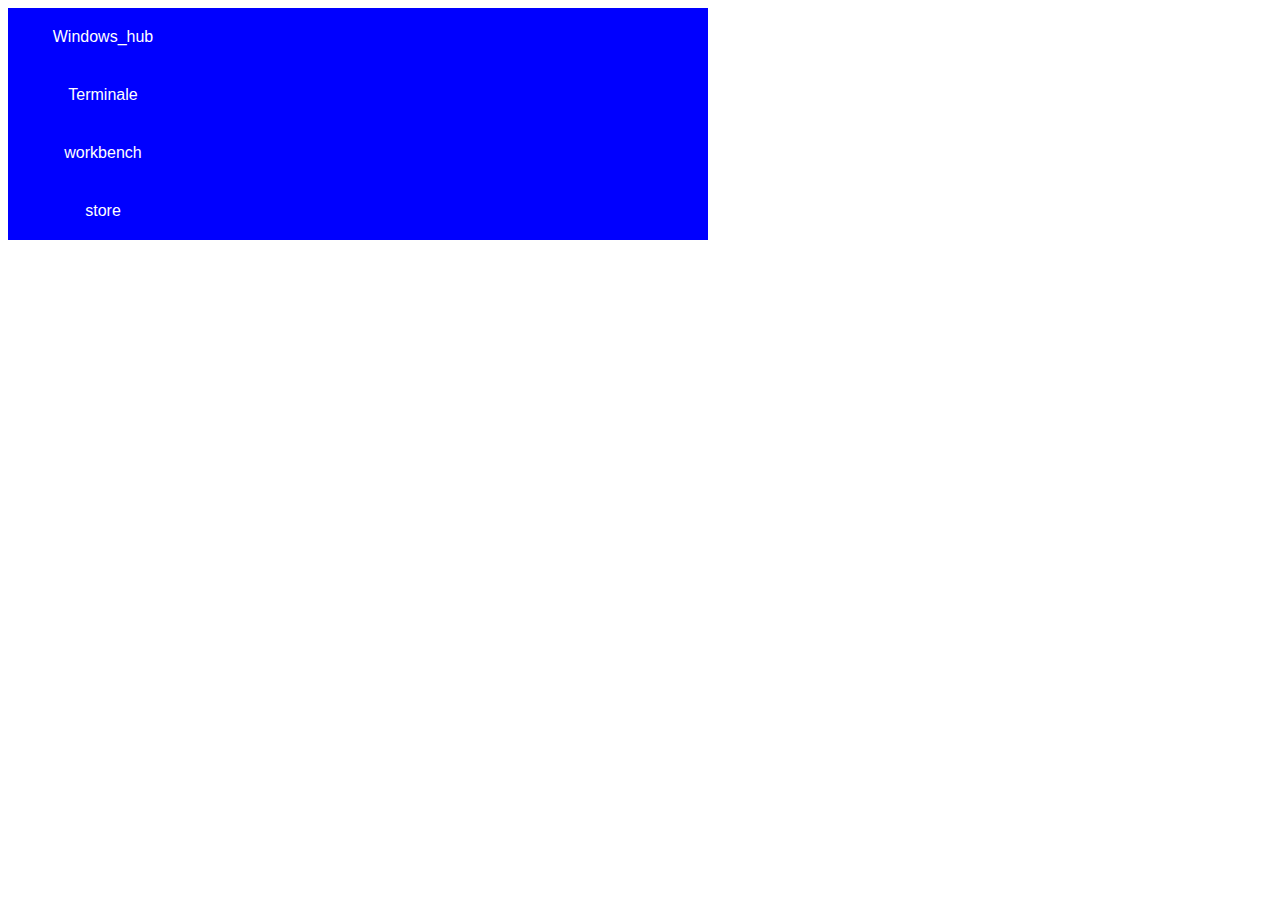
<file: folder/index.html>
<!DOCTYPE html>
<html lang="en">
<head>
    <meta charset="UTF-8">
    <meta name="viewport" content="width=device-width, initial-scale=1.0">
    <title>Win App</title>
    <link rel="stylesheet" href="src\style.css">
    <script src="src\window.js"></script>
</head>
<body>
    <!--struttura finestre-->
    <div id="window" src="index.html" onload="window()">
        <a href="#" onclick="hub()" class="links">Windows_hub</a>
        <a href="#" onclick="console()" class="links">Terminale</a>
        <a href="#" onclick="workbench()" class="links">workbench</a>
        <a href="#" onclick="store()" class="links">store</a>
    </div>
</body>
</html>
</file>
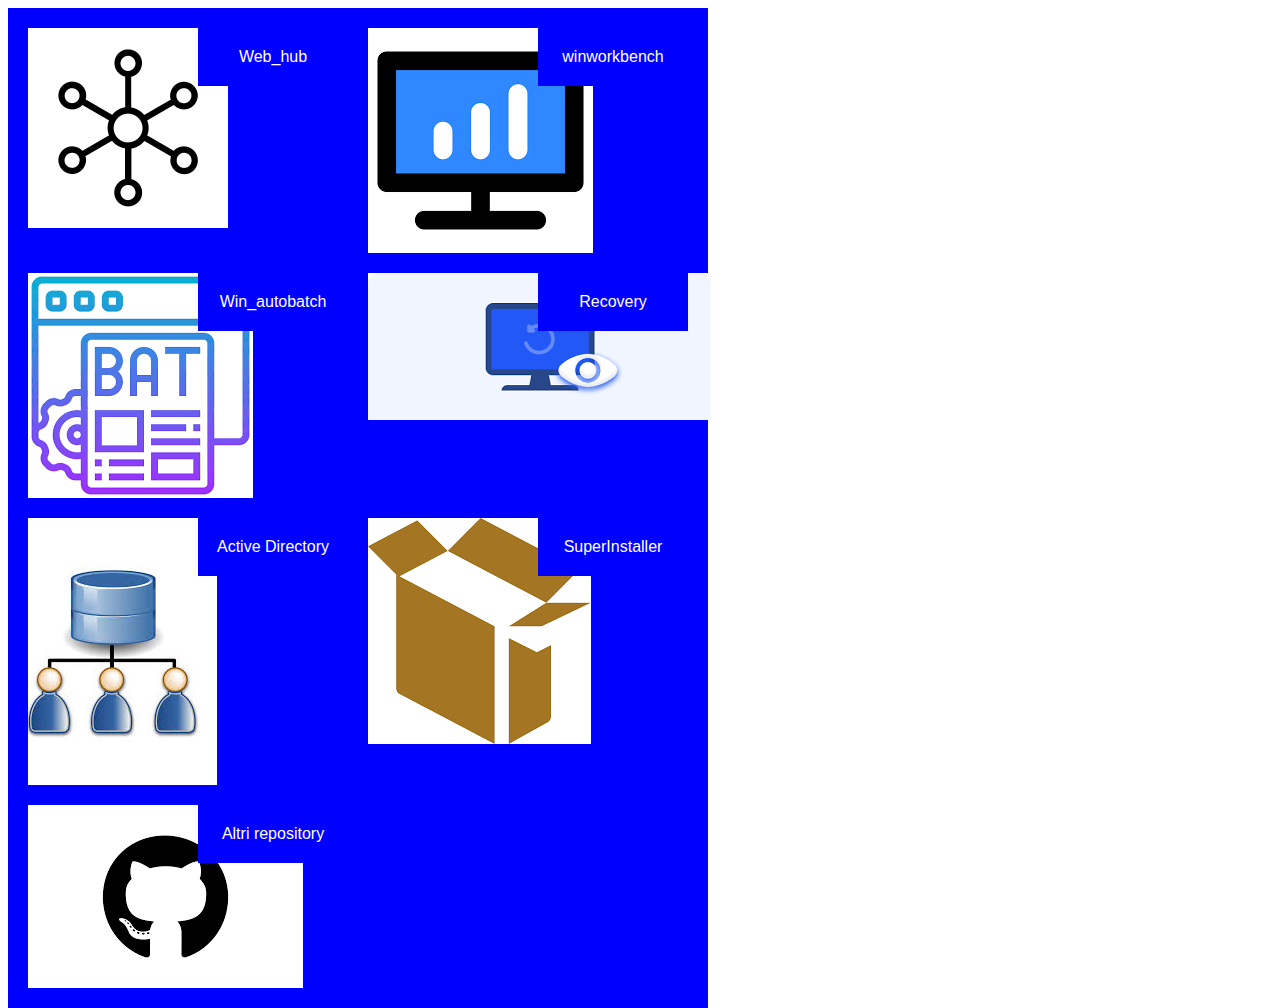
<file: folder/store.html>
<!DOCTYPE html>
<html lang="en">
<head>
    <meta charset="UTF-8">
    <meta name="viewport" content="width=device-width, initial-scale=1.0">
    <link rel="stylesheet" href="src\style.css">
    <title>Script_Store</title>
</head>
<body onload="apps()">
    <div id="window">
    <div id="isConsoleFrame">
        <div id="isStoreFrame">
            <img src="[data-uri]" alt="place holder">
            <a href="https://jacopo-jack.github.io/webhub/">Web_hub</a> 
            <img src="[data-uri]" alt="place holder">
            <a href="workbench.html">winworkbench</a>
            <img src="[data-uri]" alt="place holder">
            <a href="https://downgit.github.io/#/home?url=https://github.com/jacopo-jack/Win_auto_batch" download>Win_autobatch</a>
            <img src="[data-uri]" alt="placeholder">
            <a href="https://downgit.github.io/#/home?url=https://github.com/jacopo-jack/rescue">Recovery</a>
            <img src="[data-uri]" alt="placeholder">
            <a href="https://downgit.github.io/#/home?url=https://github.com/jacopo-jack/AD" download>Active Directory</a>
            <img src="[data-uri]" alt="placeholder">
            <a href="https://downgit.github.io/#/home?url=https://github.com/jacopo-jack/Superinstaller" download>SuperInstaller</a>
            <img src="[data-uri]" alt="placeholder">
            <a href="https://github.com/jacopo-jack?tab=repositories">Altri repository</a>
        </div>
    </div>
    </div>
    <script>
        // per i link 
        function apps(){
            const my_apps = document.getElementById("isStoreFrame");
            my_apps.style.accentColor = "blue";
            
        }
    </script>
</body>
</html>
</file>
